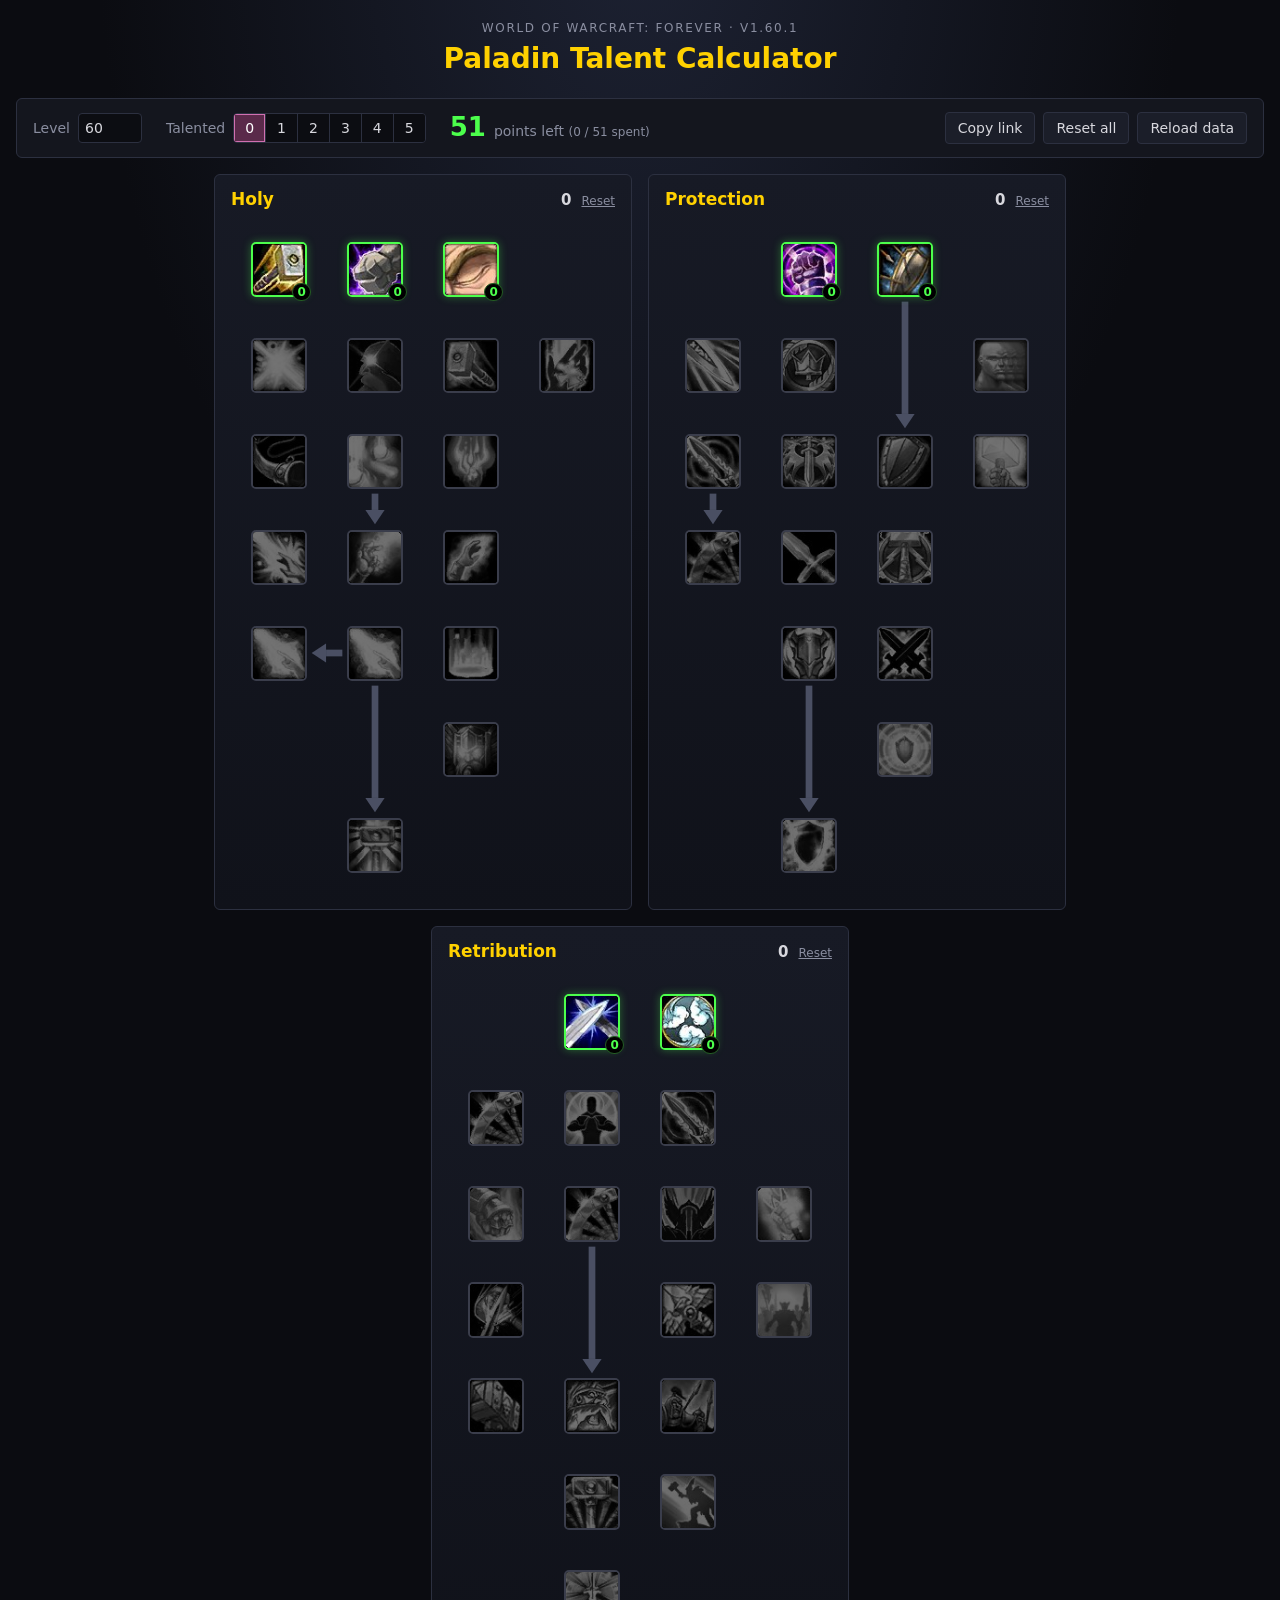
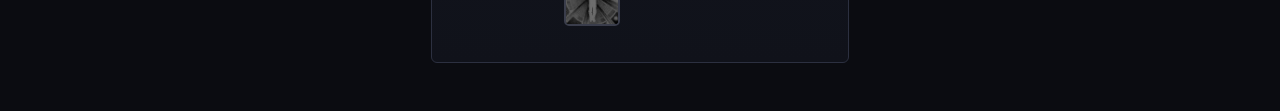
<file: index.html>
<!doctype html>
<html lang="en">
  <head>
    <meta charset="UTF-8" />
    <meta name="viewport" content="width=device-width, initial-scale=1.0" />
    <meta name="color-scheme" content="dark" />
    <title>Talent Calculator</title>
    <link rel="stylesheet" href="styles.css" />
    <script defer src="app.js"></script>
  </head>
  <body>
    <header class="masthead">
      <p class="eyebrow" id="eyebrow">World of Warcraft: Forever</p>
      <h1 id="title">Talent Calculator</h1>
    </header>

    <main id="app" aria-live="polite">
      <p class="loading">Loading talent data…</p>
    </main>

    <div id="tooltip" class="tooltip" role="tooltip" hidden></div>

    <noscript><p class="loading">This calculator needs JavaScript enabled.</p></noscript>
  </body>
</html>
</file>
<file: styles.css>
:root {
  --bg: #0b0c11;
  --panel: #14161e;
  --panel-2: #1b1e29;
  --line: #2c3040;
  --text: #d8d8de;
  --muted: #8a8ea0;
  --gold: #ffd100;
  --green: #4cff4c;
  --red: #ff4a3d;
  --cell: 96px;
  --icon: calc(var(--cell) * 0.58);
}

* { box-sizing: border-box; }

html { background: var(--bg); }

body {
  margin: 0;
  padding: 20px 16px 48px;
  color: var(--text);
  font: 14px/1.45 "Segoe UI", system-ui, sans-serif;
  background: radial-gradient(ellipse at 50% -10%, #1d2233 0%, var(--bg) 60%) fixed;
  min-height: 100vh;
}

.masthead { text-align: center; margin-bottom: 18px; }
.eyebrow { margin: 0; color: var(--muted); font-size: 12px; letter-spacing: 0.14em; text-transform: uppercase; }
h1 { margin: 2px 0 0; color: var(--gold); font-size: 28px; font-weight: 600; }

#app { max-width: 1360px; margin: 0 auto; }
.loading { text-align: center; color: var(--muted); }

button {
  font: inherit;
  color: var(--text);
  background: var(--panel-2);
  border: 1px solid var(--line);
  border-radius: 4px;
  padding: 5px 12px;
  cursor: pointer;
}
button:hover { border-color: var(--gold); color: #fff; }
button.link { background: none; border: 0; padding: 0; color: var(--muted); font-size: 12px; text-decoration: underline; }
button.link:hover { color: var(--gold); }

/* toolbar */
.toolbar {
  display: flex;
  flex-wrap: wrap;
  align-items: center;
  gap: 12px 24px;
  padding: 10px 16px;
  margin-bottom: 16px;
  background: var(--panel);
  border: 1px solid var(--line);
  border-radius: 6px;
}
.field { display: flex; align-items: center; gap: 8px; color: var(--muted); }
.field input {
  width: 64px;
  font: inherit;
  color: var(--text);
  background: #0c0d12;
  border: 1px solid var(--line);
  border-radius: 4px;
  padding: 4px 6px;
}
.points { display: flex; align-items: baseline; gap: 8px; }
.points-left { font-size: 26px; font-weight: 700; color: var(--green); min-width: 2ch; text-align: right; }
.points-left.over { color: var(--red); }
.points-label { color: var(--muted); }
.points-label small { font-size: 12px; }
.toolbar-buttons { display: flex; gap: 8px; margin-left: auto; }
.status { flex-basis: 100%; margin: 0; min-height: 1.45em; color: var(--gold); font-size: 13px; }
.status:empty { display: none; }

/* trees */
.trees { display: flex; flex-wrap: wrap; justify-content: center; gap: 16px; }
.tree {
  padding: 12px 16px 16px;
  background: linear-gradient(180deg, #171a25 0%, #10121a 100%);
  border: 1px solid var(--line);
  border-radius: 6px;
}
.tree-head { display: flex; align-items: baseline; gap: 10px; margin-bottom: 10px; }
.tree-head h2 { margin: 0; font-size: 17px; font-weight: 600; color: var(--gold); flex: 1; }
.tree-points { font-size: 15px; font-weight: 700; color: var(--text); }

.grid {
  position: relative;
  display: grid;
  grid-template-columns: repeat(var(--w), var(--cell));
  grid-template-rows: repeat(var(--h), var(--cell));
}
.arrows { position: absolute; inset: 0; width: 100%; height: 100%; pointer-events: none; }
.arrow line { stroke: #4a4f63; stroke-width: 0.07; stroke-linecap: butt; }
.arrow polygon { fill: #4a4f63; }
.arrow.on line { stroke: var(--green); }
.arrow.on polygon { fill: var(--green); }

.cell { position: relative; display: flex; align-items: center; justify-content: center; gap: 2px; }
.cell.n2 { --icon: calc(var(--cell) * 0.46); }
.cell.n3 { --icon: calc(var(--cell) * 0.31); }
.cell.n4 { --icon: calc(var(--cell) * 0.23); }
.cell.n2 .rank, .cell.n3 .rank, .cell.n4 .rank { font-size: 10px; padding: 0 3px; right: -3px; bottom: -4px; }

/* talent */
.talent {
  position: relative;
  flex: none;
  width: var(--icon);
  height: var(--icon);
  padding: 0;
  border: 2px solid #3a3d4b;
  border-radius: 5px;
  background: #000;
  user-select: none;
  -webkit-user-select: none;
}
.talent img, .talent .ph { display: block; width: 100%; height: 100%; border-radius: 3px; object-fit: cover; }
.talent .ph {
  display: flex; align-items: center; justify-content: center;
  color: #9aa; font-weight: 700; font-size: 1.1em;
  background: linear-gradient(135deg, #2a2f44, #161927);
}
.talent .rank {
  position: absolute;
  right: -6px;
  bottom: -6px;
  min-width: 18px;
  padding: 0 4px;
  border-radius: 9px;
  background: #000;
  border: 1px solid #333;
  font-size: 12px;
  font-weight: 700;
  line-height: 16px;
  text-align: center;
}
.talent:focus-visible { outline: 2px solid #fff; outline-offset: 2px; }

.talent.is-locked { cursor: default; }
.talent.is-locked img, .talent.is-locked .ph { filter: grayscale(1) brightness(0.45); }
.talent.is-locked .rank { display: none; }

.talent.is-available, .talent.is-partial { border-color: var(--green); box-shadow: 0 0 8px rgba(76, 255, 76, 0.35); }
.talent.is-available .rank, .talent.is-partial .rank { color: var(--green); border-color: #245c24; }
.talent.is-maxed { border-color: var(--gold); box-shadow: 0 0 8px rgba(255, 209, 0, 0.35); }
.talent.is-maxed .rank { color: var(--gold); border-color: #6b5800; }
.talent:not(.is-locked):hover { filter: brightness(1.2); }

/* tooltip */
.tooltip {
  position: fixed;
  z-index: 10;
  max-width: 320px;
  padding: 8px 10px;
  background: rgba(8, 8, 20, 0.97);
  border: 1px solid #77778a;
  border-radius: 5px;
  box-shadow: 0 4px 16px rgba(0, 0, 0, 0.6);
  pointer-events: none;
}
.tooltip[hidden] { display: none; }
.tt-name { color: #fff; font-weight: 700; font-size: 15px; }
.tt-rank { color: var(--muted); }
.tt-desc { color: var(--gold); margin-top: 6px; }
.tt-next { color: #fff; margin-top: 8px; }
.tt-req { color: var(--red); margin-top: 6px; }
.tt-hint { color: var(--green); margin-top: 8px; }
.tt-hint.tt-req { color: var(--red); }

/* notes, loader */
.notes { margin-top: 12px; padding: 8px 12px; background: #2a1e10; border: 1px solid #6b4a1b; border-radius: 6px; color: #f0c98a; font-size: 13px; }
.notes summary { cursor: pointer; }
.notes ul { margin: 6px 0 0; padding-left: 20px; }

.loader { max-width: 560px; margin: 40px auto; padding: 20px 24px; background: var(--panel); border: 1px solid var(--line); border-radius: 6px; }
.loader h2 { margin: 0 0 8px; color: var(--gold); font-size: 18px; }
.loader .hint { color: var(--muted); }
.loader-buttons { display: flex; flex-wrap: wrap; gap: 8px; margin-top: 14px; }

@media (max-width: 720px) {
  :root { --cell: 72px; }
  .toolbar-buttons { margin-left: 0; }
}

/* Talented selector */
.seg { display: inline-flex; border: 1px solid var(--line); border-radius: 4px; overflow: hidden; }
.seg button { border: 0; border-radius: 0; padding: 4px 11px; background: #0c0d12; color: var(--text); }
.seg button + button { border-left: 1px solid var(--line); }
.seg button.on { background: #5a2a4a; color: #fff; box-shadow: inset 0 0 0 1px #d070b0; }
</file>
